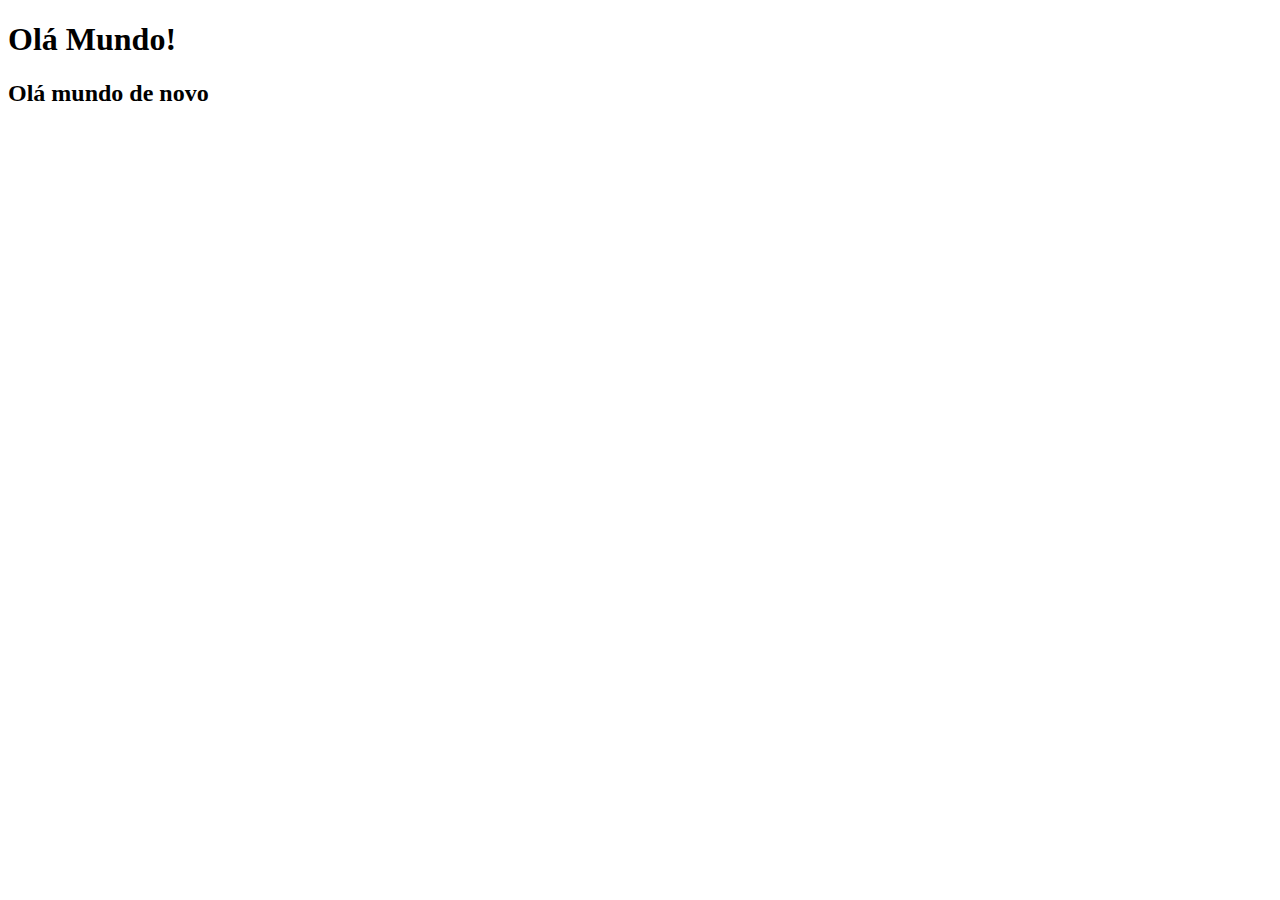
<file: Aula1/index.html>
<!DOCTYPE html>
<html lang="pt">
<head>
    <meta charset="UTF-8">
    <meta name="viewport" content="width=device-width, initial-scale=1.0">
    <title>Quarentena Dev</title>
</head>
<body>
    <h1>Olá Mundo!</h1>
    <h2>Olá mundo de novo</h2>

    <script>
        var
            x=2
            y=3

        alert("olá mundo!!! ")
        x = prompt("Digite algo:")
    </script>
</body>
</html>
</file>
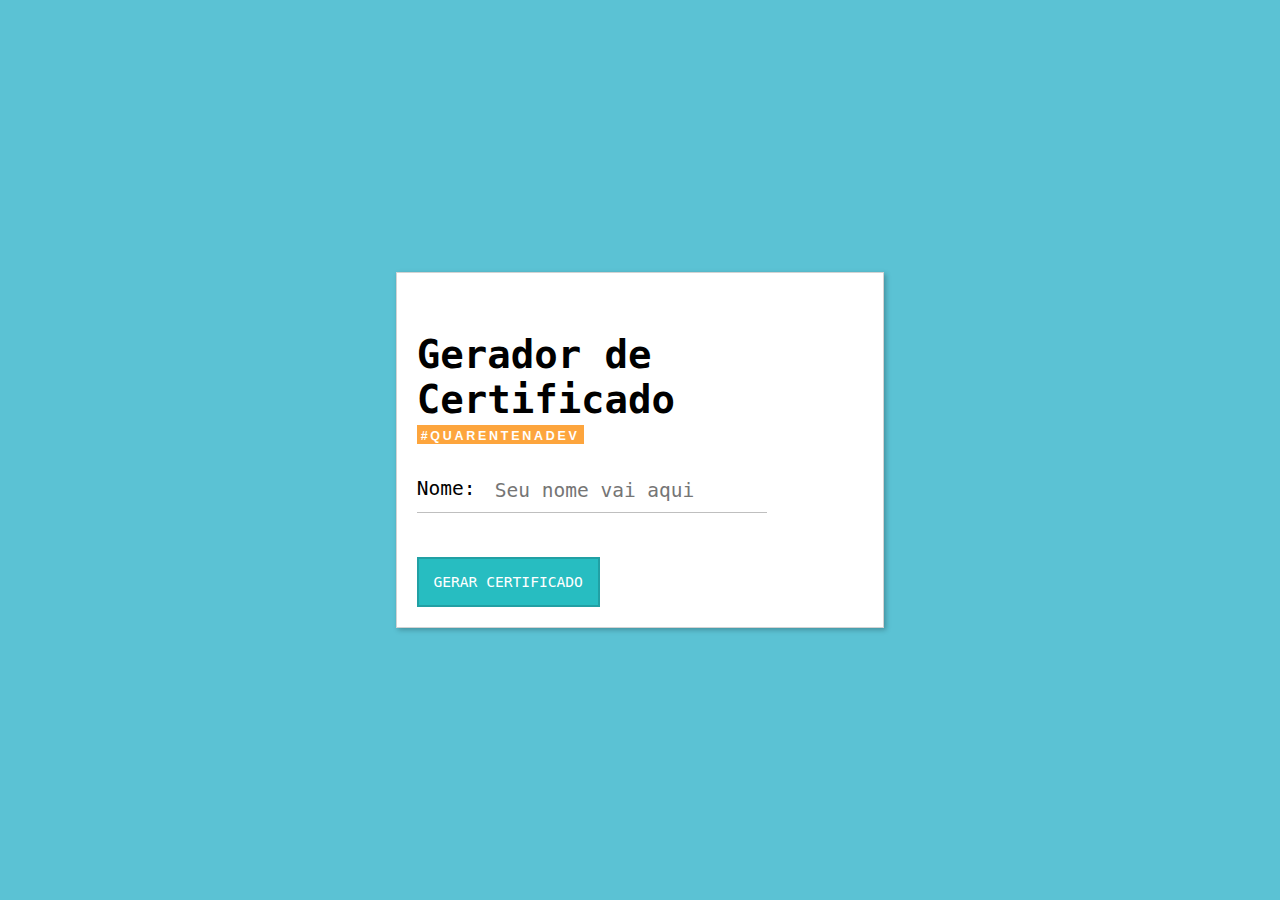
<file: Aula10/index.html>
<!DOCTYPE html>
<html lang="en">
<head>
    <meta charset="UTF-8">
    <meta name="viewport" content="width=device-width, initial-scale=1.0">
    <title>Aula 10</title>
    <link rel="stylesheet" href="./estilos.css">
</head>
<body>
  <h1> Gerador de Certificado </h1>
  <strong> #quarentenaDev </strong>

  <label for="inputNome"> Nome: </label>
  <input id="inputNome" placeholder="Seu nome vai aqui">

  <button id="botaoGerar" onclick="gerar()"> 
    Gerar certificado 
  </button>

  <script src="https://caelum.github.io/quarentenadev/libCertificado.js"></script>
  <script  src="./scripts.js"></script>
</body>
</html>
</file>
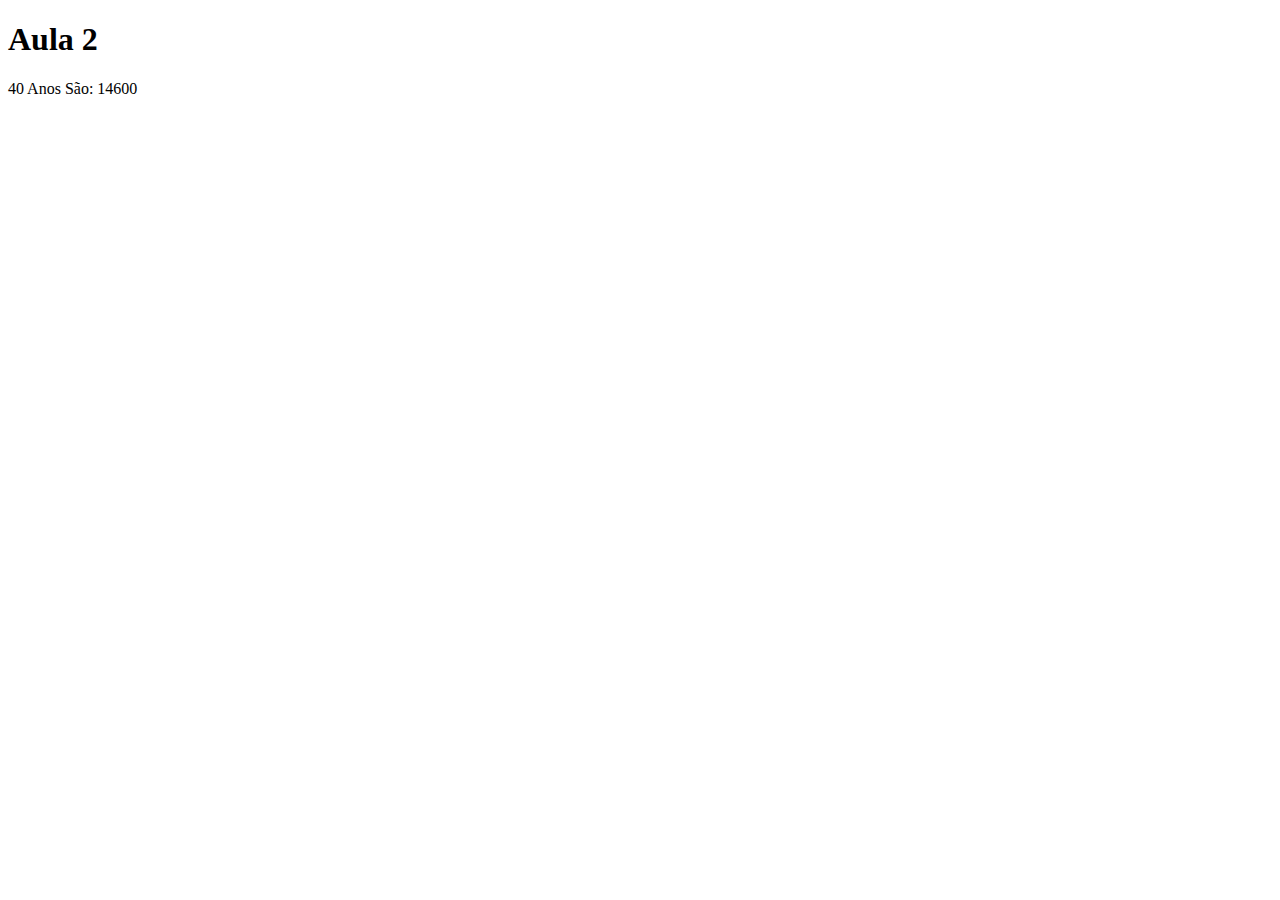
<file: Aula2/index.html>
<!DOCTYPE html>
<html lang="pt">
<head>
    <meta charset="UTF-8">
    <meta name="viewport" content="width=device-width, initial-scale=1.0">
    <title>Quarentena Dev</title>
</head>
<body>
    <h1>Aula 2</h1>
    
    <script>
        var suaidade = 40
        
        document.writeln(suaidade + " Anos")
        document.write('São: ' + suaidade*365)
    </script>
</body>
</html>
</file>
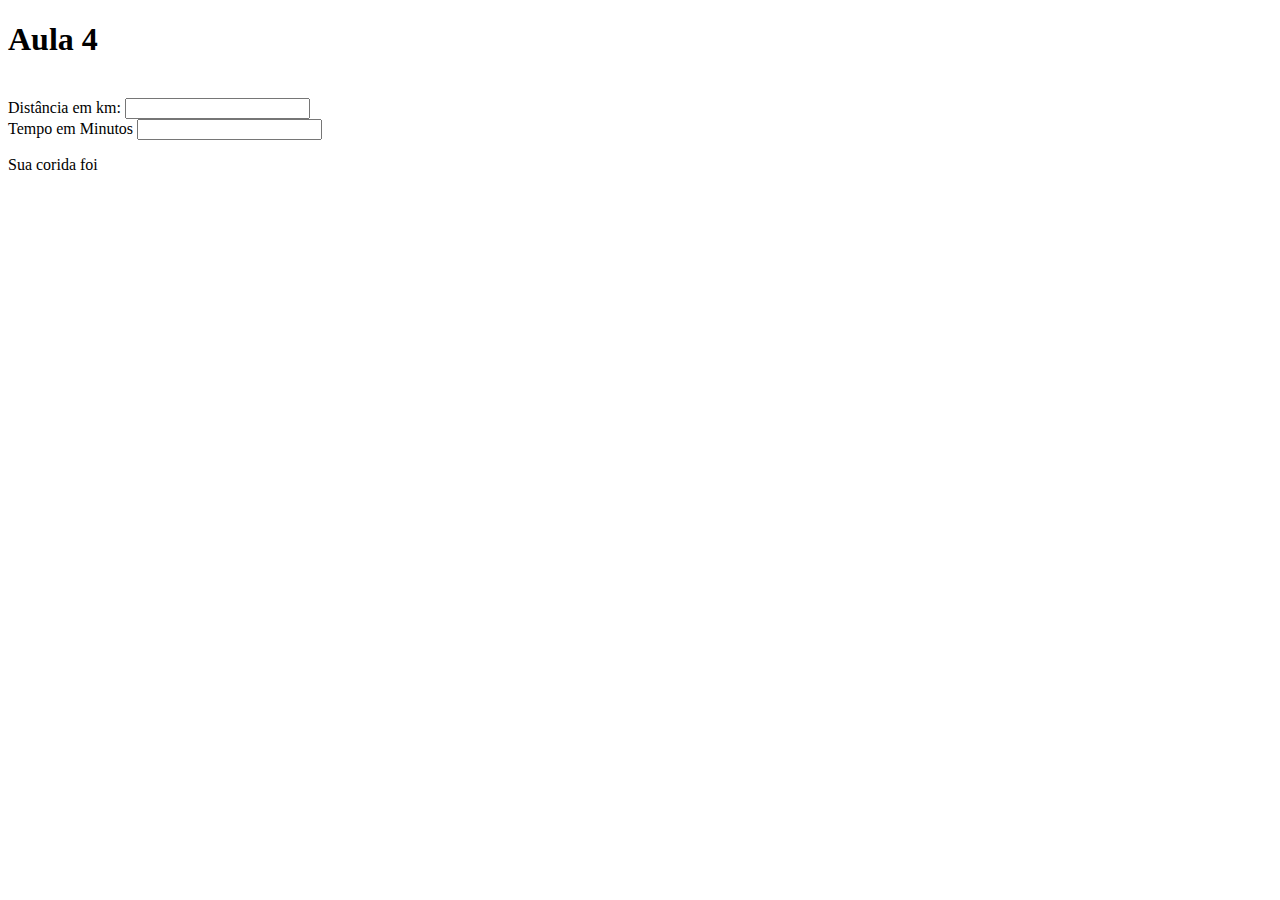
<file: Aula4/index.html>
<!DOCTYPE html>
<html lang="pt">
<head>
    <meta charset="UTF-8">
    <meta name="viewport" content="width=device-width, initial-scale=1.0">
    <title>Aula 4</title>
</head>
<body>
    <h1>Aula 4</h1>
    <br>
    <form>
        <label for="kmValue">Distância em km:</label>
        <input onchange="atualiza()" type="number" id="kmValue" name="valorkm"><br>
        <label for="timeValue">Tempo em Minutos</label>
        <input onchange="atualiza()" type="number" id="timeValue" name="timeValue"><br>
    </form>

    <p id="corrida">Sua corida foi</p>
    
    <script>
        // 2 + km*1.4 + min*0.26 Fórmula da conta
        
        function atualiza() {
            var valorFixo = 2
            var valorkm = document.getElementById('kmValue').value
            var valorTempo = document.getElementById('timeValue').value

            var valorCorrida = valorFixo + 1.4*valorkm + 0.26*valorTempo
            
            //return valorCorrida
            document.getElementById("corrida").innerHTML = "Sua corrida foi de: R$ " + valorCorrida.toFixed(2);
        }
        
        //document.write("Sua corrida foi de: R$ ", atualiza())
        
    </script>
</body>
</html>
</file>
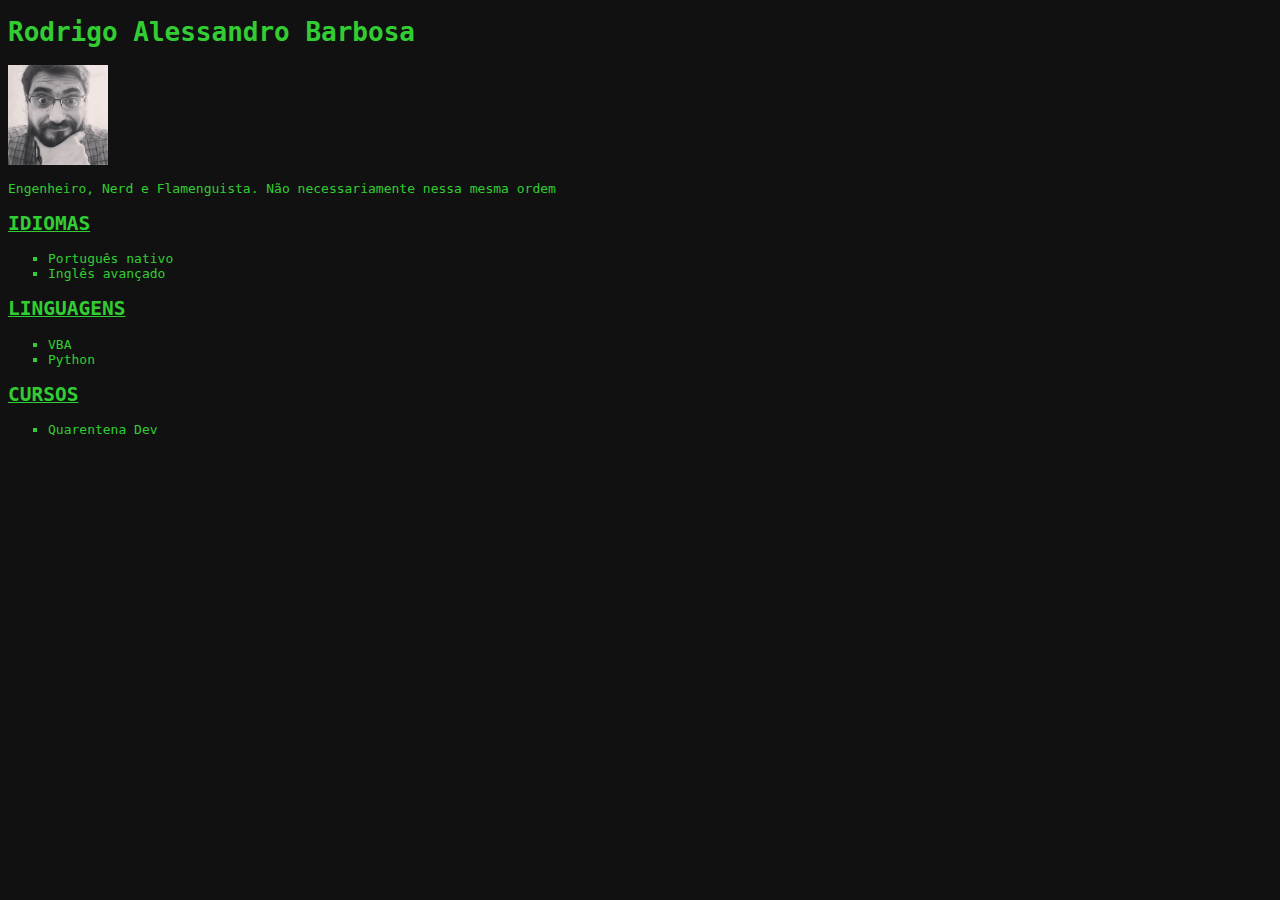
<file: Aula5/index.html>
<!DOCTYPE html>
<html lang="en">
<head>
    <meta charset="UTF-8">
    <meta name="viewport" content="width=device-width, initial-scale=1.0">
    <title>Aula5 - Montar Currículo</title>
    <link rel="stylesheet" href="./estilos.css">
</head>
<body>
    <h1>Rodrigo Alessandro Barbosa</h1>

    <img src=".\foto.jpg" alt="foto">

    <p>Engenheiro, Nerd e Flamenguista. Não necessariamente nessa mesma ordem</p>

    <h2>idiomas</h2>
    <ul>
        <li>Português nativo</li>
        <li>Inglês avançado</li>
    </ul>

    <h2>linguagens</h2>
    <ul>
        <li>VBA</li>
        <li>Python</li>
    </ul>

    <h2>cursos</h2>
    <ul>
        <li>Quarentena Dev</li>
    </ul>

    <script src=".\scripts.js"></script>
</body>
</html>
</file>
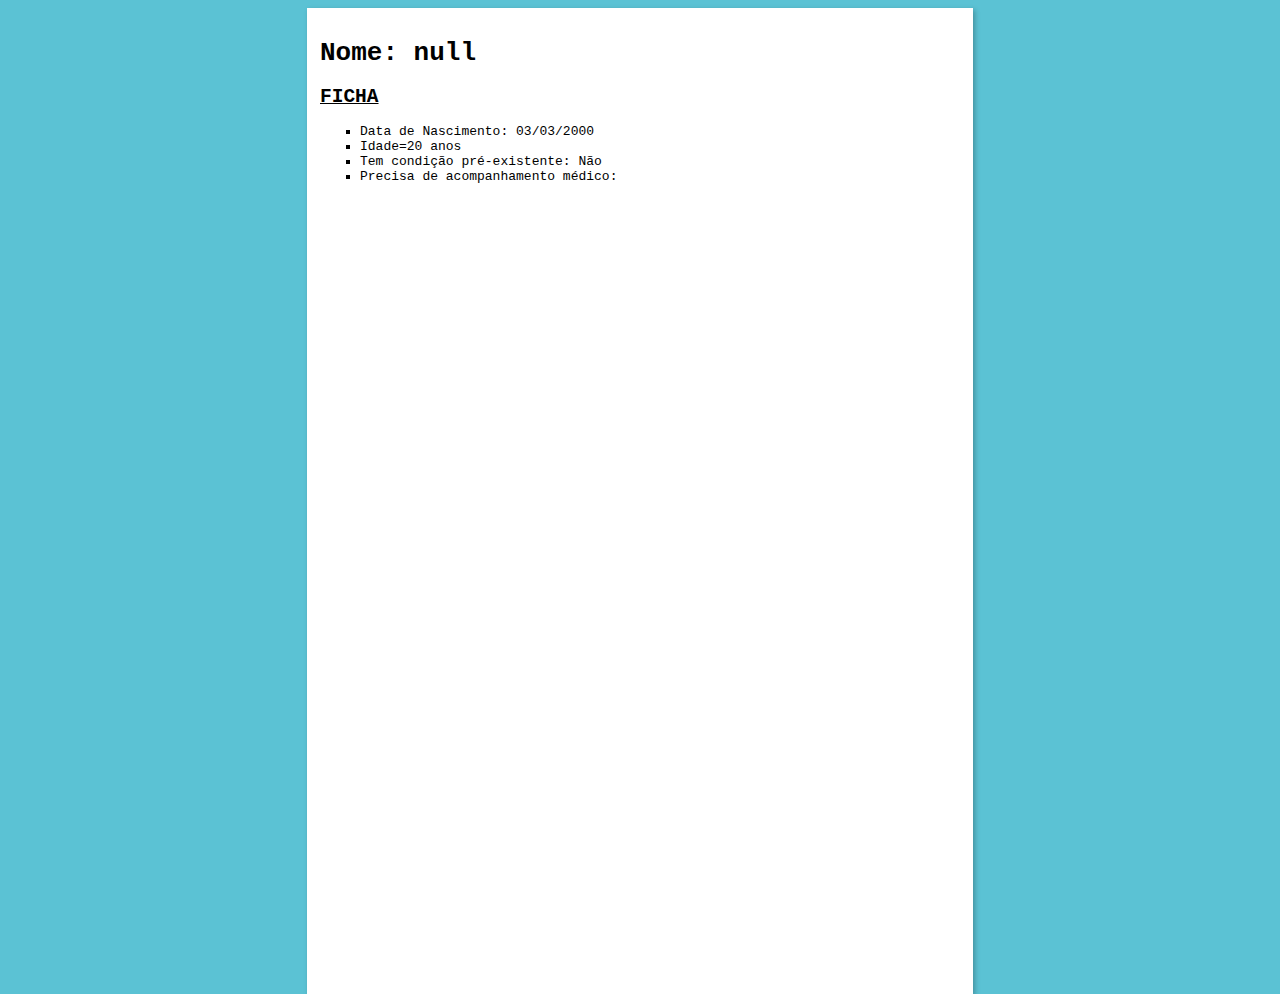
<file: Aula6/index.html>
<!DOCTYPE html>
<html lang="en">
<head>
    <meta charset="UTF-8">
    <meta name="viewport" content="width=device-width, initial-scale=1.0">
    <title>Aula 5</title>
    <link rel="stylesheet" href="./estilos.css">
</head>
<body>
    <h1 id="tagh1"> Nome: </h1>

    <h2> Ficha </h2>
    <ul id="lista">
        
    </ul>

    <script src="./scripts.js"></script>
</body>
</html>
</file>
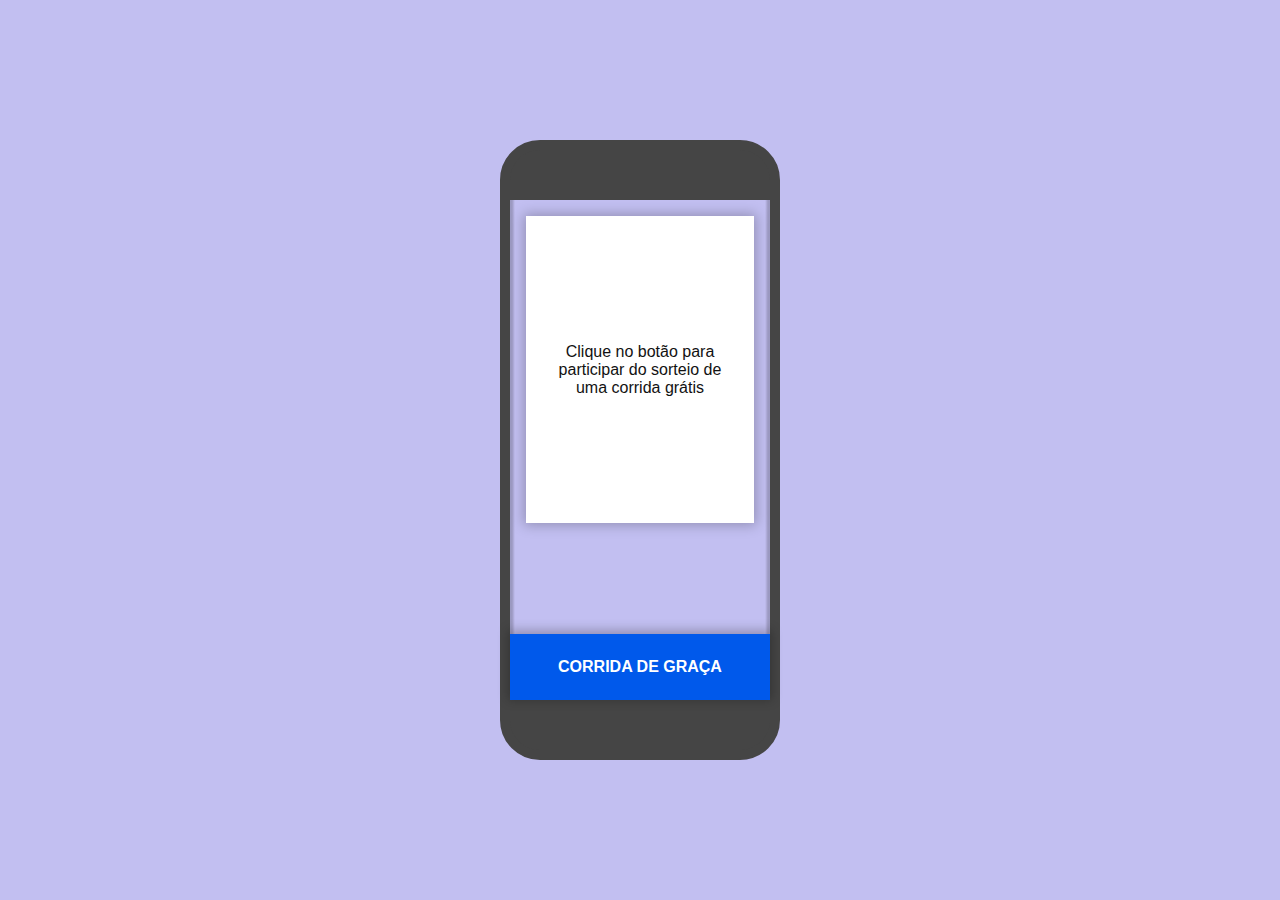
<file: Aula7/index.html>
<!DOCTYPE html>
<html lang="en">
<head>
    <meta charset="UTF-8">
    <meta name="viewport" content="width=device-width, initial-scale=1.0">
    <title>Aula 7</title>
    <link rel="stylesheet" href="./estilos.css">
</head>
<body>
    <p id="paragrafoResultado">Clique no botão para participar do 
        sorteio de uma corrida grátis</p>
    
    <button id="botaoCalcular" onclick="executarSorteio()">Corrida de graça</button>

    <script src="./scripts.js"></script>
</body>
</html>
</file>
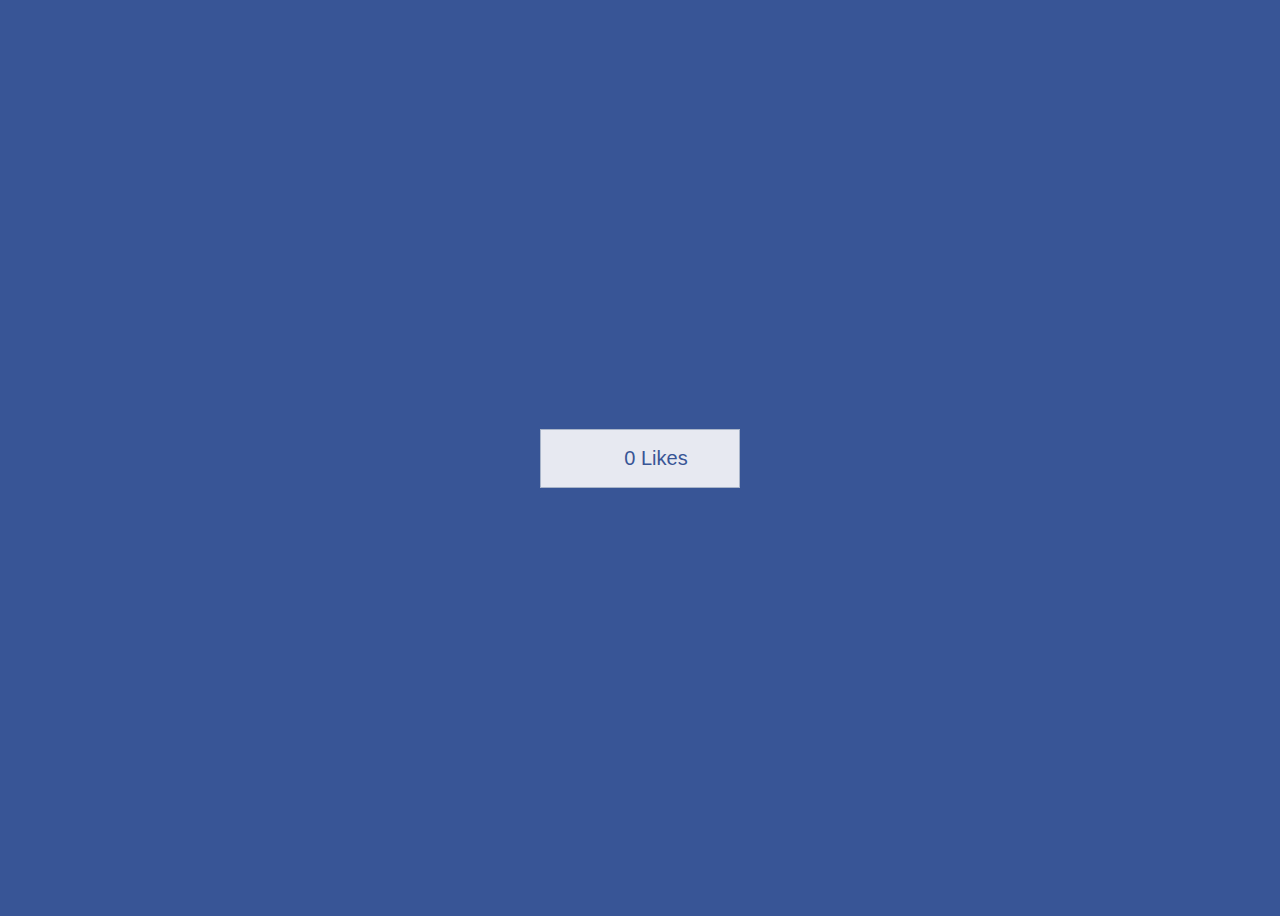
<file: Aula8/index.html>
<!DOCTYPE html>
<html lang="en">
<head>
    <meta charset="UTF-8">
    <meta name="viewport" content="width=device-width, initial-scale=1.0">
    <title>Aula 8</title>
    <link rel="stylesheet" href="./estilos.css">
</head>
<body>
    <button id="botao" onclick="adicionaLike()">0 Likes</button>
    
    <script src="./scripts.js"></script>
</body>
</html>
</file>
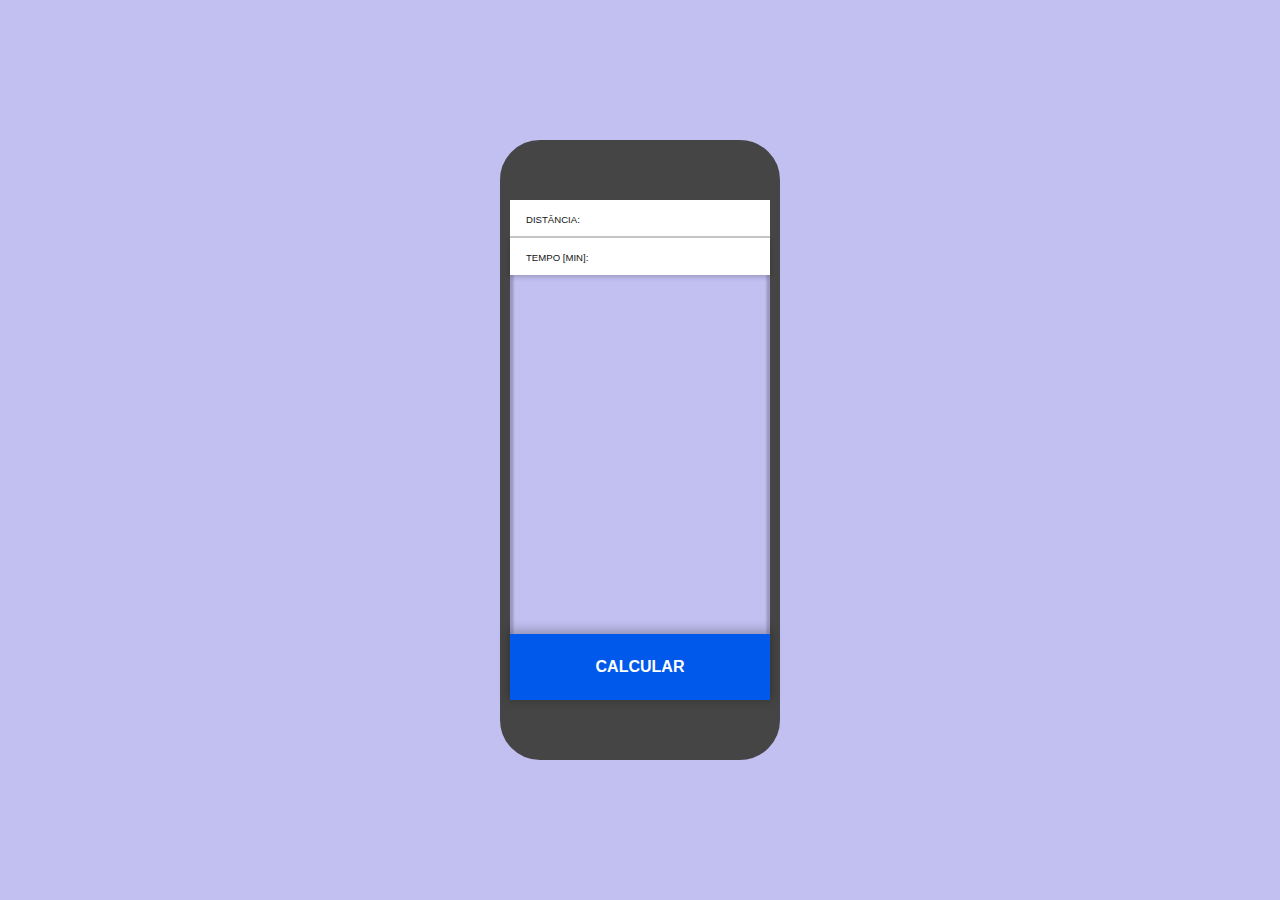
<file: Aula9/index.html>
<!DOCTYPE html>
<html lang="en">
<head>
    <meta charset="UTF-8">
    <meta name="viewport" content="width=device-width, initial-scale=1.0">
    <title>Aula 9</title>
    <link rel="stylesheet" href="./estilos.css">
</head>
<body>
    <label for="inputDistance">Distância: </label>
    <input id="inputDistance" type="text">

    <label for="inputTime">Tempo [min]:</label>
    <input id="inputTime" type="text">

    <button id="botaoCalcular" onclick="calcular()">Calcular</button>

    <script src="./scripts.js"></script>
</body>
</html>
</file>
<file: Aula10/estilos.css>
* {
    font-family: monospace;
    max-width: 100%;
    box-sizing: border-box;
    
    margin: 0;
    padding: 0;
  }
  
  html {
    display: flex;
    padding: 1em;
    height: 100%;
    justify-content: center;
    align-items: center;
    overflow: auto;
    
    background-color: rgb(91, 194, 212);
  }
  
  body {
    
    width: 25em;
    
    max-width: 90%;
    
    font-size: 1.5em;
    padding: 1em;
    
    border: 1px solid lightgrey;
    box-shadow: 2px 2px 5px 0px rgba(0,0,0,.25);
    background: white;
  }
  
  html:not(.paginaCertificado) h1 {
    margin-top:1em;
    margin-bottom:0;
  }
  
  html:not(.paginaCertificado) strong {
    display: inline-block;
    padding: 0.3125em 0.3125em 0.125em;
    
    font-family: Helvetica, sans-serif;
    font-weight: bold;
    font-size: .52em;
    margin-bottom: 2em;
    text-transform: uppercase;
    letter-spacing: .22em;
    
    color: #fff;
    background: #fda53d;
  }
  
  html:not(.paginaCertificado) label {
    position: absolute;
    display: block;
    font-size: 1em;
    line-height: 2em;
  }
  
  html:not(.paginaCertificado) input {
    display: block;
    padding: .5em 1em .5em 4em;
    
    font-size: 1em;
    font-weight: lighter;
    font-family: inherit;
    
    border: none;
    border-bottom: 1px solid rgba(0,0,0,.25);
      
    transition: all .2s ease, background-size .45s ease-out;
    background: linear-gradient(
      rgba(0,0,0,.25),
      rgba(0,0,0,.25)
    ) no-repeat 0% 100% / 0 0;
  }
  
  html:not(.paginaCertificado) input:focus {
    outline: none;
    background: linear-gradient(
      rgba(0,0,0,.25),
      rgba(0,0,0,.25)
    ) no-repeat 0% 100% / 100% 1px;
  }
  
  html:not(.paginaCertificado) button {
    border: none;
    padding: 1em;
    margin-top: 3em;
      
    font-size: .75em;
    text-transform: uppercase;
  
    border: 2px solid rgba(0, 0, 0, .15);
    background-color: #27bdc1;
    color: white;
  }
  
  html:not(.paginaCertificado) button:not(:disabled) {
    cursor: pointer;
  }
  
  html:not(.paginaCertificado) button:hover:not(:disabled) {
      background-image: linear-gradient(
        rgba(255,255,255,0.25),
        rgba(255,255,255,0.25)
      );
  
  }
  
  html:not(.paginaCertificado) button:active:not(:disabled) {
    background-image: linear-gradient(
      rgba(0,0,0,0.15),
      rgba(0,0,0,0.15)
    );
    transform: scale(0.98)
  }
  
  html:not(.paginaCertificado) button:disabled {
    background-color: #cacaca;
  }
  
  
  html.paginaCertificado {
    background: whitesmoke;
  }
  
  
  html.paginaCertificado body {
    padding: 0;
    padding-bottom: 2.35em;
    max-height: 100%;
    width: 25.7em;
    height: 18.03em;
    
    font-size: 3.5vmin;
    
    border: none;
  }
  
  @media print {
    @page {
      size: landscape;
      margin: 0;
      size: A4 landscape;
    }
    
    html.paginaCertificado {
      background: none;
    }
    
    html.paginaCertificado body {
        max-width: 2048px;
        max-height: 1515px;
        font-size: 3.5vw;
    }
  }
</file>
<file: Aula5/estilos.css>
* {
    font-family: monospace;
    background-color: black;
    background-color: #111111;
    color: limegreen;
}
img {
    width: 100px;
    height: 100px;
}
h2 {
    font-style: normal;
    text-decoration: underline;
    text-transform: uppercase;
}
ul {
    list-style: square;
}
</file>
<file: Aula6/estilos.css>
* {
    font-family: monospace;
}
html {
    
    height: 100%;
    justify-content: center;
    align-items: center;

    background-color: rgb(91, 194, 212);
}
body {
    min-width: 150px;
    min-height: 400px;

    width: 50vw;
    height: 75vw;

    padding: 1em;

    border: 1px lightgray;
    box-shadow: 2px 2px 5px 0px rgba(0, 0, 0, .25);
    background: white;

    margin-left: auto;
    margin-right: auto;
}
h2 {
    text-decoration: underline;
    text-transform: uppercase;
}
ul {
    list-style: square;
}
img {
    width: 48px;
    min-width: 48px;
    border: 2px solid white;
    vertical-align: middle;
    background-color: lightgray;
}
p {
    display: inline-block;
    width: 200px;
}
</file>
<file: Aula7/estilos.css>
* {
    color: #121212;
  }
  
  
  html {
    height: 100%;
    width: 100%;
    display: flex;
    justify-content: center;
    align-items: center;
    background: rgba(10,0,200,.25);
  }
  
  body {
    width: 280px;
    height: 620px;
    padding: 50px 1em;
    box-sizing: border-box;
    overflow: hidden;
    position:  relative;
   
    font-family: Helvetica, Arial, sans-serif;
    
    color: #454545;
    border-radius: 40px;
    border: 10px solid currentColor;
    background-image:
      linear-gradient(
        currentColor 50px, 
        transparent 50px, 
        transparent calc(100% - 50px), 
        currentColor calc(100% - 50px), 
        currentColor
      ),
      linear-gradient(
        90deg, 
        rgba(0,0,0,.2) 2px, 
        transparent 5px, 
        transparent calc(100% - 5px), 
        rgba(0,0,0,.2) calc(100% - 2px)
      ),
       linear-gradient(
        to bottom,
        transparent, 
        transparent calc(100% - 55px), 
        rgba(0,0,0,.2) calc(100% - 52px),
        rgba(0,0,0,.2) calc(100% - 52px)
      ),
      url('https://miro.medium.com/max/4064/1*qYUvh-EtES8dtgKiBRiLsA.png');
    
    background-size: 
      100% 100%, 
      100% 100%, 
      100% 100%,
      cover;
    
    background-position: 
       0 0,
       0 0,
       0 0,
       cover;
      
     background-repeat: no-repeat;
  }
  
  input {
    border: none;
    border-bottom: 2px solid #cacaca;
    display: block;
    width: calc(100% + 2rem);
    height: 2.5em;
    line-height: 2.5em;
    position: relative;
    left: -1rem;
    z-index: 1;
  
    padding-left: 4.5em;
    
    font-size: 15px;
    font-weight: lighter;
    
    box-sizing: border-box;
  }
  
  input:last-of-type {
    border-bottom: none;
    box-shadow: 0 2px 5px 0 rgba(0,0,0,.2);
      
    margin-bottom: 1em;
  }
  
  label {
    display: block;
    height: 0;
    
    position: relative;
    z-index: 999;
    
    font-size: .6em;
    text-transform: uppercase;
    line-height: calc(2.5em / .6);
  
  }
  
  button {
    width: 100%;
    padding: 1.5em 0;
    position: absolute;
    bottom: 50px;
    left: 0;
    
    cursor: pointer;
    
    font-size: 1em;
    font-weight: bold;
    text-transform: uppercase;
    
    border: none;
    
    transition: .2s ease;
    color: #fff;
    background-color: #0059EB;
    box-shadow: 0 -2px 10px 2px rgba(0,0,0,.25);
  }
  
  button:hover {
  /*   background-image: linear-gradient(
      rgba(255,255,255,.25),
      rgba(255,255,255,.25)
    ) */
    background-color: #4082f0;
  }
  
  button:active {
    background-color: #3072e0;
    font-size: .98em;
    transition: .1s easeout;
  }
  
  p {
    background: #FFF;
    padding: 1em 2em;
    height: 275px;
    display: flex;
    justify-content: center;
    align-items: center;
    text-align: center;
    box-shadow: 0 0 12px 2px rgba(0,0,0,.25);
  }
</file>
<file: Aula8/estilos.css>
html {
    background-color: #385596;
  }
  body {
    min-height: 100vh;
    display: flex;
    align-items: center;
    justify-content: center;
  }
  button {
      background-image: url(https://upload.wikimedia.org/wikipedia/commons/d/df/Facebook_logo_thumbs_up_like_transparent_SVG.svg);
      background-color: #e7e9f1;
      color: #385596;
      background-size: 50px;
      background-position: 20px 25%;
      background-repeat: no-repeat;
      width: 200px;
      height: 59px;
      font-size: 20px;
      border: 1px solid #a8b4c9;
      text-align: center;
      text-indent: 32px;
  }
</file>
<file: Aula9/estilos.css>
* {
    color: #121212;
  }
  
  
  html {
    height: 100%;
    width: 100%;
    display: flex;
    justify-content: center;
    align-items: center;
    background: rgba(10,0,200,.25);
  }
  
  body {
    width: 280px;
    height: 620px;
    padding: 50px 1em;
    box-sizing: border-box;
    overflow: hidden;
    position:  relative;
   
    font-family: Helvetica, Arial, sans-serif;
    
    color: #454545;
    border-radius: 40px;
    border: 10px solid currentColor;
    background-image:
      linear-gradient(
        currentColor 50px, 
        transparent 50px, 
        transparent calc(100% - 50px), 
        currentColor calc(100% - 50px), 
        currentColor
      ),
      linear-gradient(
        90deg, 
        rgba(0,0,0,.2) 2px, 
        transparent 5px, 
        transparent calc(100% - 5px), 
        rgba(0,0,0,.2) calc(100% - 2px)
      ),
       linear-gradient(
        to bottom,
        transparent, 
        transparent calc(100% - 55px), 
        rgba(0,0,0,.2) calc(100% - 52px),
        rgba(0,0,0,.2) calc(100% - 52px)
      ),
      url('https://miro.medium.com/max/4064/1*qYUvh-EtES8dtgKiBRiLsA.png');
    
    background-size: 
      100% 100%, 
      100% 100%, 
      100% 100%,
      cover;
    
    background-position: 
       0 0,
       0 0,
       0 0,
       cover;
      
     background-repeat: no-repeat;
  }
  
  input {
    border: none;
    border-bottom: 2px solid #cacaca;
    display: block;
    width: calc(100% + 2rem);
    height: 2.5em;
    line-height: 2.5em;
    position: relative;
    left: -1rem;
    z-index: 1;
  
    padding-left: 5.2em;
    
    font-size: 15px;
    font-weight: lighter;
    
    box-sizing: border-box;
  }
  
  input:last-of-type {
    border-bottom: none;
    box-shadow: 0 2px 5px 0 rgba(0,0,0,.2);
      
    margin-bottom: 1em;
  }
  
  label {
    display: block;
    height: 0;
    
    position: relative;
    z-index: 999;
    
    font-size: .6em;
    text-transform: uppercase;
    line-height: calc(2.5em / .6);
  
  }
  
  button {
    width: 100%;
    padding: 1.5em 0;
    position: absolute;
    bottom: 50px;
    left: 0;
    
    cursor: pointer;
    
    font-size: 1em;
    font-weight: bold;
    text-transform: uppercase;
    
    border: none;
    
    transition: .2s ease;
    color: #fff;
    background-color: #0059EB;
    box-shadow: 0 -2px 10px 2px rgba(0,0,0,.25);
  }
  
  button:hover {
  /*   background-image: linear-gradient(
      rgba(255,255,255,.25),
      rgba(255,255,255,.25)
    ) */
    background-color: #4082f0;
  }
  
  button:active {
    background-color: #3072e0;
    font-size: .98em;
    transition: .1s easeout;
  }
  
  p {
    background: #FFF;
    padding: 1em 2em;
    height: 275px;
    display: flex;
    justify-content: center;
    align-items: center;
    box-shadow: 0 0 12px 2px rgba(0,0,0,.25);
  }
</file>
